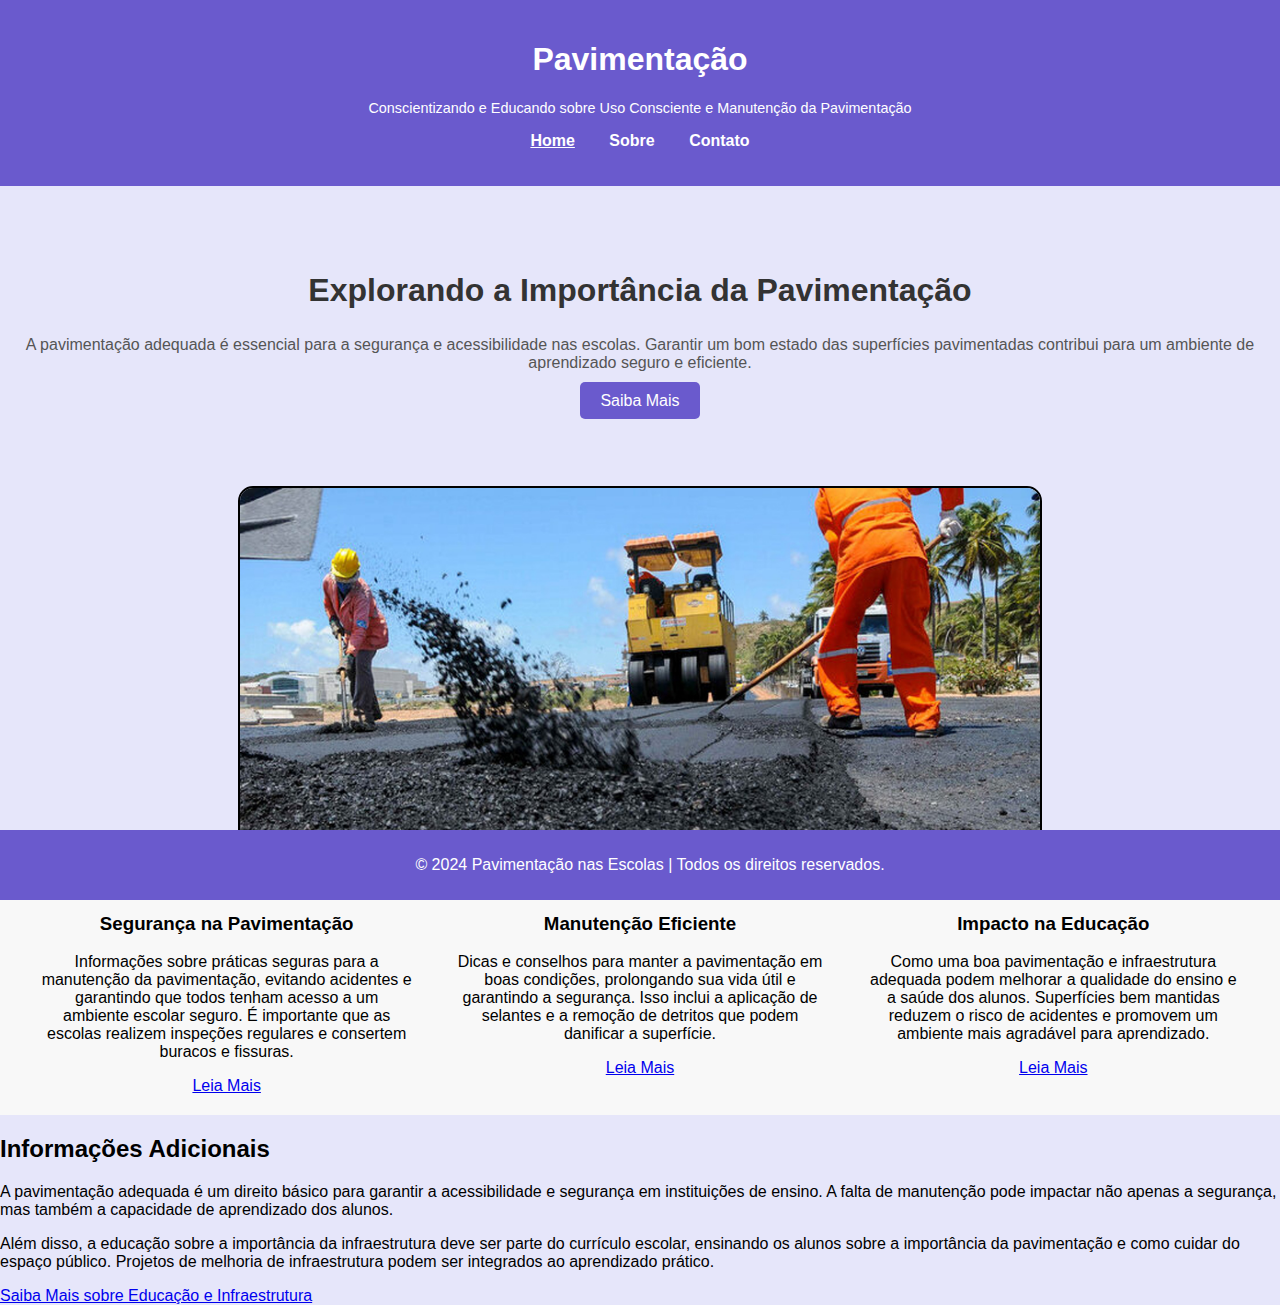
<file: index.html>
<html lang="pt-BR">
<head>
    <meta charset="UTF-8">
    <meta name="viewport" content="width=device-width, initial-scale=1.0">
    <title>Pavimentação  - Home</title>
    <link rel="stylesheet" href="style.css">
    <style type="text/css" id="operaUser Style"></style>
</head>
<body>
    <!-- Cabeçalho -->
    <header>
        <div class="logo">
            <h1>Pavimentação</h1>
            <p>Conscientizando e Educando sobre Uso Consciente e Manutenção da Pavimentação</p>
        </div>
        <nav>
            <ul>
                <li><a href="index.html" class="active">Home</a></li>
                <li><a href="sobre.html">Sobre</a></li>
                <li><a href="contato.html">Contato</a></li>
            </ul>
        </nav>
    </header>

    <!-- Conteúdo Principal -->
    <main>
        <section class="hero">
            <h2>Explorando a Importância da Pavimentação </h2>
            <p>A pavimentação adequada é essencial para a segurança e acessibilidade nas escolas. Garantir um bom estado das superfícies pavimentadas contribui para um ambiente de aprendizado seguro e eficiente.</p>
            <a href="mais.html" class="btn">Saiba Mais</a>
        </section>
<!DOCTYPE html>
        <figure style="text-align: center;">
    <img src="imagem_2024-11-11_212406167.png" alt="Descrição da imagem" style="border: 2px solid #000; border-radius: 15px; width:800px">
</figure>
</head>
</html>

        <section class="features">
            <div class="feature">
                <h3>Segurança na Pavimentação</h3>
                <p>Informações sobre práticas seguras para a manutenção da pavimentação, evitando acidentes e garantindo que todos tenham acesso a um ambiente escolar seguro. É importante que as escolas realizem inspeções regulares e consertem buracos e fissuras.</p>
                <a href="seguranca.html" class="btn">Leia Mais</a>
            </div>
            <div class="feature">
                <h3>Manutenção Eficiente</h3>
                <p>Dicas e conselhos para manter a pavimentação em boas condições, prolongando sua vida útil e garantindo a segurança. Isso inclui a aplicação de selantes e a remoção de detritos que podem danificar a superfície.</p>
                <a href="eficiente.html" class="btn">Leia Mais</a>
            </div>
            <div class="feature">
                <h3>Impacto na Educação</h3>
                <p>Como uma boa pavimentação e infraestrutura adequada podem melhorar a qualidade do ensino e a saúde dos alunos. Superfícies bem mantidas reduzem o risco de acidentes e promovem um ambiente mais agradável para aprendizado.</p>
                <a href="impacto.html" class="btn">Leia Mais</a>
            </div>
        </section>

        <section class="additional-info">
            <h2>Informações Adicionais</h2>
            <p>A pavimentação adequada é um direito básico para garantir a acessibilidade e segurança em instituições de ensino. A falta de manutenção pode impactar não apenas a segurança, mas também a capacidade de aprendizado dos alunos.</p>
            <p>Além disso, a educação sobre a importância da infraestrutura deve ser parte do currículo escolar, ensinando os alunos sobre a importância da pavimentação e como cuidar do espaço público. Projetos de melhoria de infraestrutura podem ser integrados ao aprendizado prático.</p>
            <a href="./Pages/educacao_infraestrutura.html" class="btn">Saiba Mais sobre Educação e Infraestrutura</a>
        </section>
    </main>

    <!-- Rodapé -->
    <footer>
        <p>© 2024 Pavimentação nas Escolas | Todos os direitos reservados.</p>
    </footer>
</body>
</html>
</file>
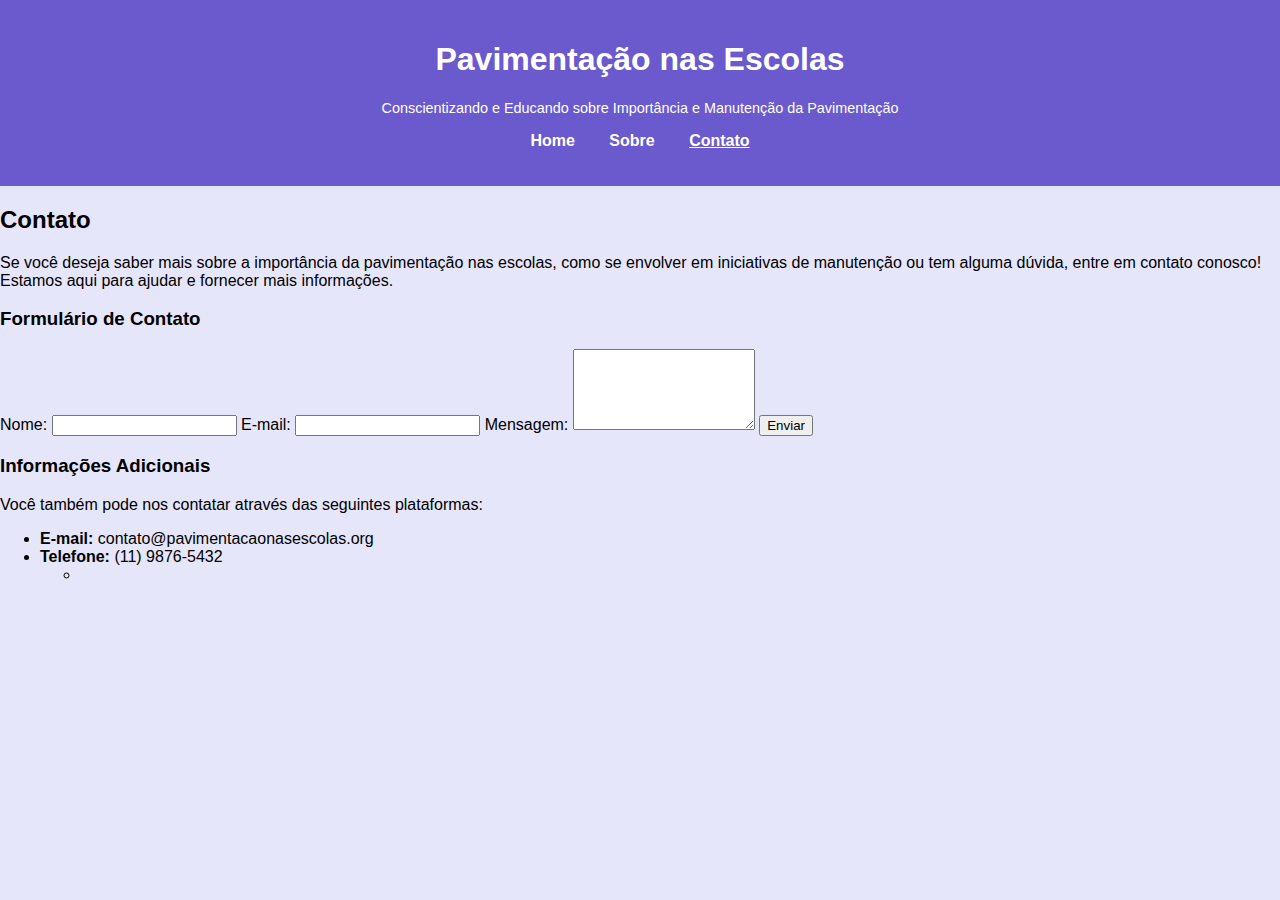
<file: contato.html>
<!DOCTYPE html>
<html lang="pt-BR">
<head>
    <meta charset="UTF-8">
    <meta name="viewport" content="width=device-width, initial-scale=1.0">
    <title>Contato - Pavimentação nas Escolas</title>
    <link rel="stylesheet" href="style.css">
</head>
<body>
    <!-- Cabeçalho -->
    <header>
        <div class="logo">
            <h1>Pavimentação nas Escolas</h1>
            <p>Conscientizando e Educando sobre Importância e Manutenção da Pavimentação</p>
        </div>
        <nav>
            <ul>
                <li><a href="index.html">Home</a></li>
                <li><a href="./Pages/sobre.html">Sobre</a></li>
                <li><a href="./Pages/contato.html" class="active">Contato</a></li>

            </ul>
        </nav>
    </header>

    <!-- Conteúdo Principal -->
    <main>
        <section class="info">
            <h2>Contato</h2>
            <p>Se você deseja saber mais sobre a importância da pavimentação nas escolas, como se envolver em iniciativas de manutenção ou tem alguma dúvida, entre em contato conosco! Estamos aqui para ajudar e fornecer mais informações.</p>

            <h3>Formulário de Contato</h3>
            <form action="enviar_contato.php" method="post">
                <label for="nome">Nome:</label>
                <input type="text" id="nome" name="nome" required>

                <label for="email">E-mail:</label>
                <input type="email" id="email" name="email" required>

                <label for="mensagem">Mensagem:</label>
                <textarea id="mensagem" name="mensagem" rows="5" required></textarea>

                <button type="submit">Enviar</button>
            </form>

            <h3>Informações Adicionais</h3>
            <p>Você também pode nos contatar através das seguintes plataformas:</p>
            <ul>
                <li><strong>E-mail:</strong> contato@pavimentacaonasescolas.org</li>
                <li><strong>Telefone:</strong> (11) 9876-5432</li>
                    <ul>
                        <li><a href="https ⬤
</file>
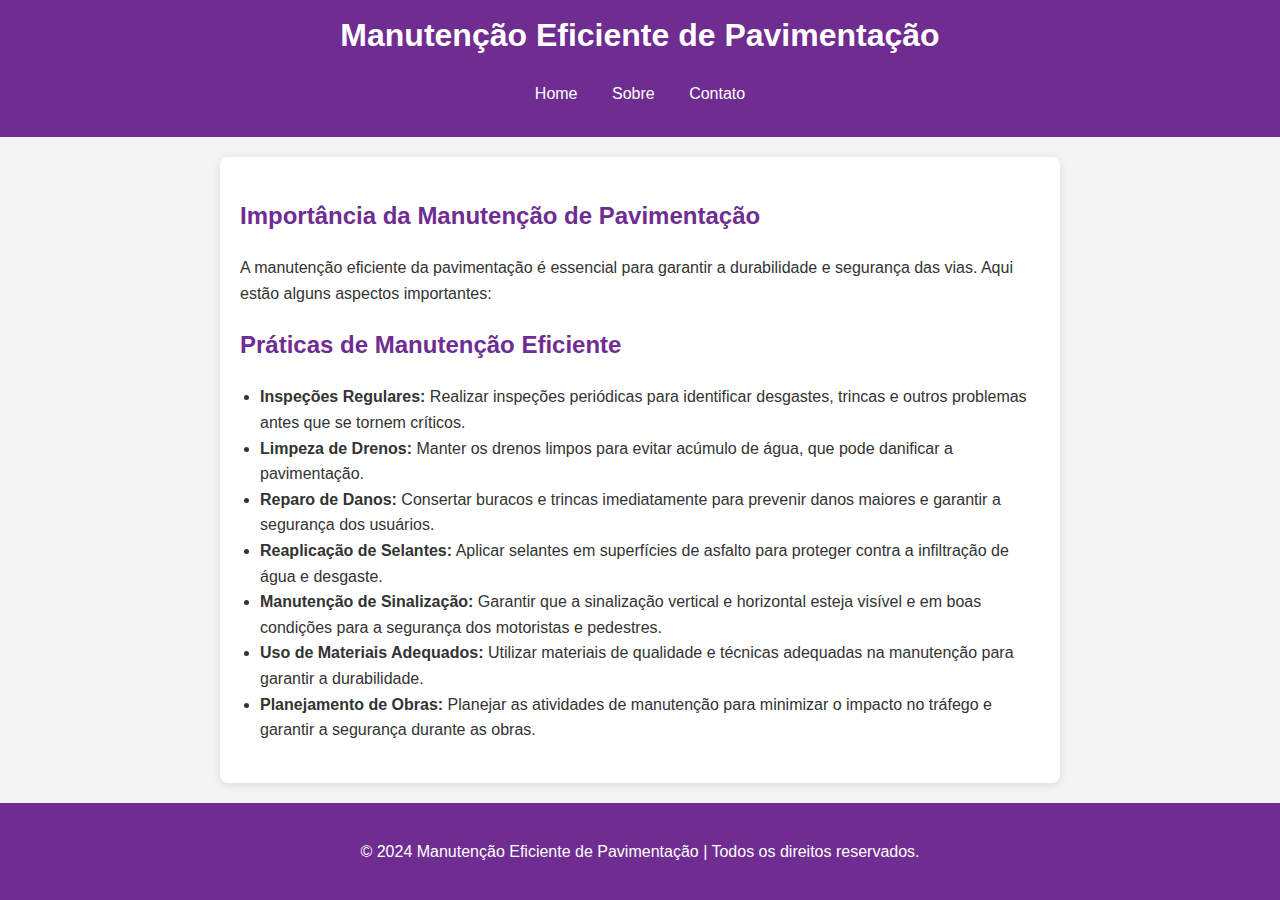
<file: eficiente.html>
<!DOCTYPE html>
<html lang="pt-BR">
<head>
    <meta charset="UTF-8">
    <meta name="viewport" content="width=device-width, initial-scale=1.0">
    <title>Manutenção Eficiente de Pavimentação</title>
    <style>
        body {
            font-family: Arial, sans-serif;
            line-height: 1.6;
            margin: 0;
            padding: 0;
            background-color: #f4f4f4;
            color: #333;
        }

        header {
            background: #6f2c91; /* Roxo Escuro */
            color: #fff;
            padding: 10px 0;
            text-align: center;
        }

        h1 {
            margin: 0;
        }

        nav {
            margin: 20px 0;
        }

        nav ul {
            list-style: none;
            padding: 0;
        }

        nav ul li {
            display: inline;
            margin: 0 15px;
        }

        nav ul li a {
            color: #fff;
            text-decoration: none;
        }

        main {
            max-width: 800px;
            margin: 20px auto;
            padding: 20px;
            background: #fff;
            border-radius: 8px;
            box-shadow: 0 2px 10px rgba(0, 0, 0, 0.1);
        }

        h2 {
            color: #6f2c91; /* Roxo Escuro */
        }

        ul {
            margin: 20px 0;
            padding-left: 20px;
        }

        footer {
            text-align: center;
            padding: 20px 0;
            background: #6f2c91; /* Roxo Escuro */
            color: #fff;
            position: relative;
            bottom: 0;
            width: 100%;
        }
    </style>
</head>
<body>
    <!-- Cabeçalho -->
    <header>
        <h1>Manutenção Eficiente de Pavimentação</h1>
        <nav>
            <ul>
                <li><a href="index.html">Home</a></li>
                <li><a href="sobre.html">Sobre</a></li>
                <li><a href="contato.html">Contato</a></li>
            </ul>
        </nav>
    </header>

    <!-- Conteúdo Principal -->
    <main>
        <h2>Importância da Manutenção de Pavimentação</h2>
        <p>A manutenção eficiente da pavimentação é essencial para garantir a durabilidade e segurança das vias. Aqui estão alguns aspectos importantes:</p>

        <h2>Práticas de Manutenção Eficiente</h2>
        <ul>
            <li><strong>Inspeções Regulares:</strong> Realizar inspeções periódicas para identificar desgastes, trincas e outros problemas antes que se tornem críticos.</li>
            <li><strong>Limpeza de Drenos:</strong> Manter os drenos limpos para evitar acúmulo de água, que pode danificar a pavimentação.</li>
            <li><strong>Reparo de Danos:</strong> Consertar buracos e trincas imediatamente para prevenir danos maiores e garantir a segurança dos usuários.</li>
            <li><strong>Reaplicação de Selantes:</strong> Aplicar selantes em superfícies de asfalto para proteger contra a infiltração de água e desgaste.</li>
            <li><strong>Manutenção de Sinalização:</strong> Garantir que a sinalização vertical e horizontal esteja visível e em boas condições para a segurança dos motoristas e pedestres.</li>
            <li><strong>Uso de Materiais Adequados:</strong> Utilizar materiais de qualidade e técnicas adequadas na manutenção para garantir a durabilidade.</li>
            <li><strong>Planejamento de Obras:</strong> Planejar as atividades de manutenção para minimizar o impacto no tráfego e garantir a segurança durante as obras.</li>
        </ul>
    </main>

    <!-- Rodapé -->
    <footer>
        <p>© 2024 Manutenção Eficiente de Pavimentação | Todos os direitos reservados.</p>
    </footer>
</body>
</html>
</file>
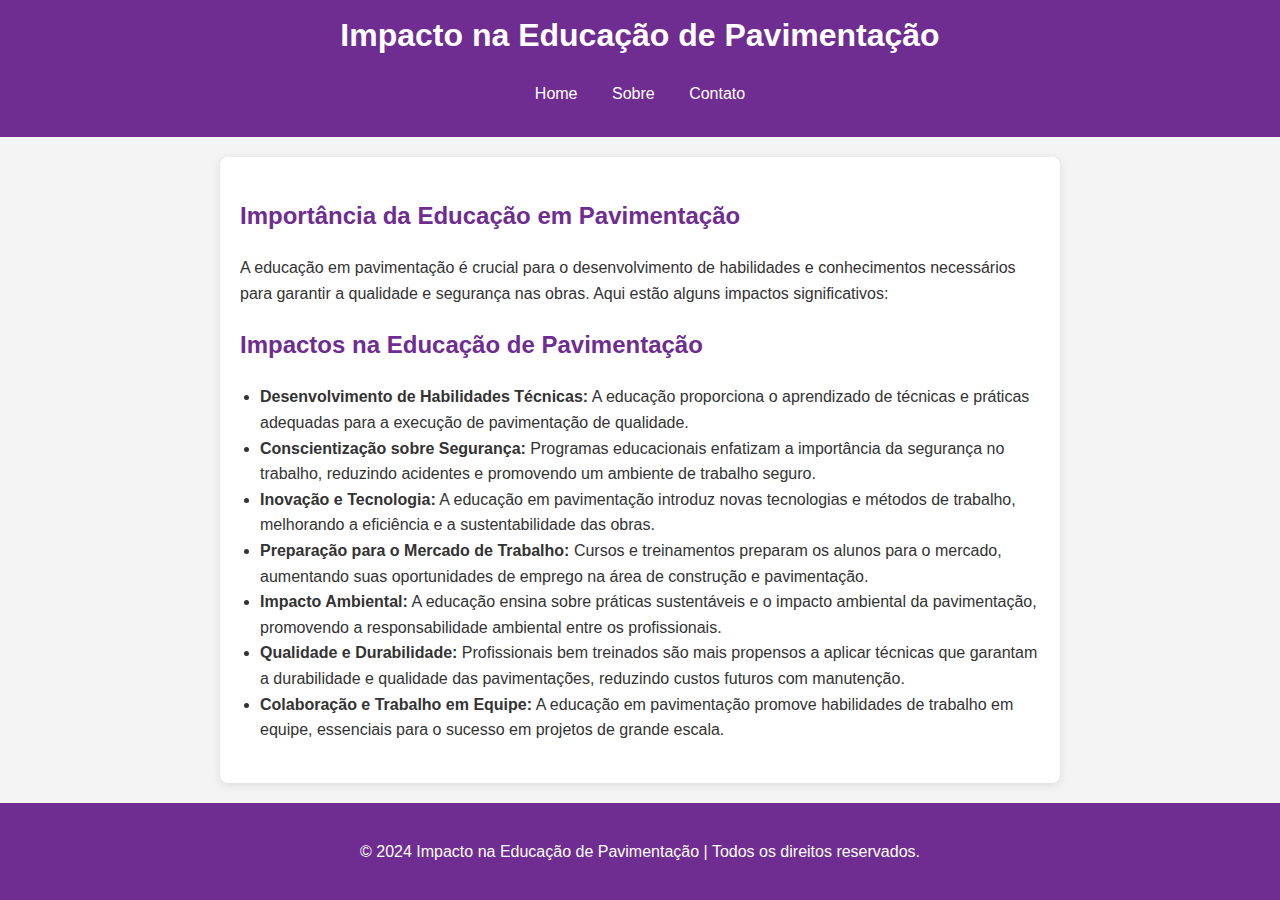
<file: impacto.html>
<!DOCTYPE html>
<html lang="pt-BR">
<head>
    <meta charset="UTF-8">
    <meta name="viewport" content="width=device-width, initial-scale=1.0">
    <title>Impacto na Educação de Pavimentação</title>
    <style>
        body {
            font-family: Arial, sans-serif;
            line-height: 1.6;
            margin: 0;
            padding: 0;
            background-color: #f4f4f4;
            color: #333;
        }

        header {
            background: #6f2c91; /* Roxo Escuro */
            color: #fff;
            padding: 10px 0;
            text-align: center;
        }

        h1 {
            margin: 0;
        }

        nav {
            margin: 20px 0;
        }

        nav ul {
            list-style: none;
            padding: 0;
        }

        nav ul li {
            display: inline;
            margin: 0 15px;
        }

        nav ul li a {
            color: #fff;
            text-decoration: none;
        }

        main {
            max-width: 800px;
            margin: 20px auto;
            padding: 20px;
            background: #fff;
            border-radius: 8px;
            box-shadow: 0 2px 10px rgba(0, 0, 0, 0.1);
        }

        h2 {
            color: #6f2c91; /* Roxo Escuro */
        }

        ul {
            margin: 20px 0;
            padding-left: 20px;
        }

        footer {
            text-align: center;
            padding: 20px 0;
            background: #6f2c91; /* Roxo Escuro */
            color: #fff;
            position: relative;
            bottom: 0;
            width: 100%;
        }
    </style>
</head>
<body>
    <!-- Cabeçalho -->
    <header>
        <h1>Impacto na Educação de Pavimentação</h1>
        <nav>
            <ul>
                <li><a href="index.html">Home</a></li>
                <li><a href="sobre.html">Sobre</a></li>
                <li><a href="contato.html">Contato</a></li>
            </ul>
        </nav>
    </header>

    <!-- Conteúdo Principal -->
    <main>
        <h2>Importância da Educação em Pavimentação</h2>
        <p>A educação em pavimentação é crucial para o desenvolvimento de habilidades e conhecimentos necessários para garantir a qualidade e segurança nas obras. Aqui estão alguns impactos significativos:</p>

        <h2>Impactos na Educação de Pavimentação</h2>
        <ul>
            <li><strong>Desenvolvimento de Habilidades Técnicas:</strong> A educação proporciona o aprendizado de técnicas e práticas adequadas para a execução de pavimentação de qualidade.</li>
            <li><strong>Conscientização sobre Segurança:</strong> Programas educacionais enfatizam a importância da segurança no trabalho, reduzindo acidentes e promovendo um ambiente de trabalho seguro.</li>
            <li><strong>Inovação e Tecnologia:</strong> A educação em pavimentação introduz novas tecnologias e métodos de trabalho, melhorando a eficiência e a sustentabilidade das obras.</li>
            <li><strong>Preparação para o Mercado de Trabalho:</strong> Cursos e treinamentos preparam os alunos para o mercado, aumentando suas oportunidades de emprego na área de construção e pavimentação.</li>
            <li><strong>Impacto Ambiental:</strong> A educação ensina sobre práticas sustentáveis e o impacto ambiental da pavimentação, promovendo a responsabilidade ambiental entre os profissionais.</li>
            <li><strong>Qualidade e Durabilidade:</strong> Profissionais bem treinados são mais propensos a aplicar técnicas que garantam a durabilidade e qualidade das pavimentações, reduzindo custos futuros com manutenção.</li>
            <li><strong>Colaboração e Trabalho em Equipe:</strong> A educação em pavimentação promove habilidades de trabalho em equipe, essenciais para o sucesso em projetos de grande escala.</li>
        </ul>
    </main>

    <!-- Rodapé -->
    <footer>
        <p>© 2024 Impacto na Educação de Pavimentação | Todos os direitos reservados.</p>
    </footer>
</body>
</html>
</file>
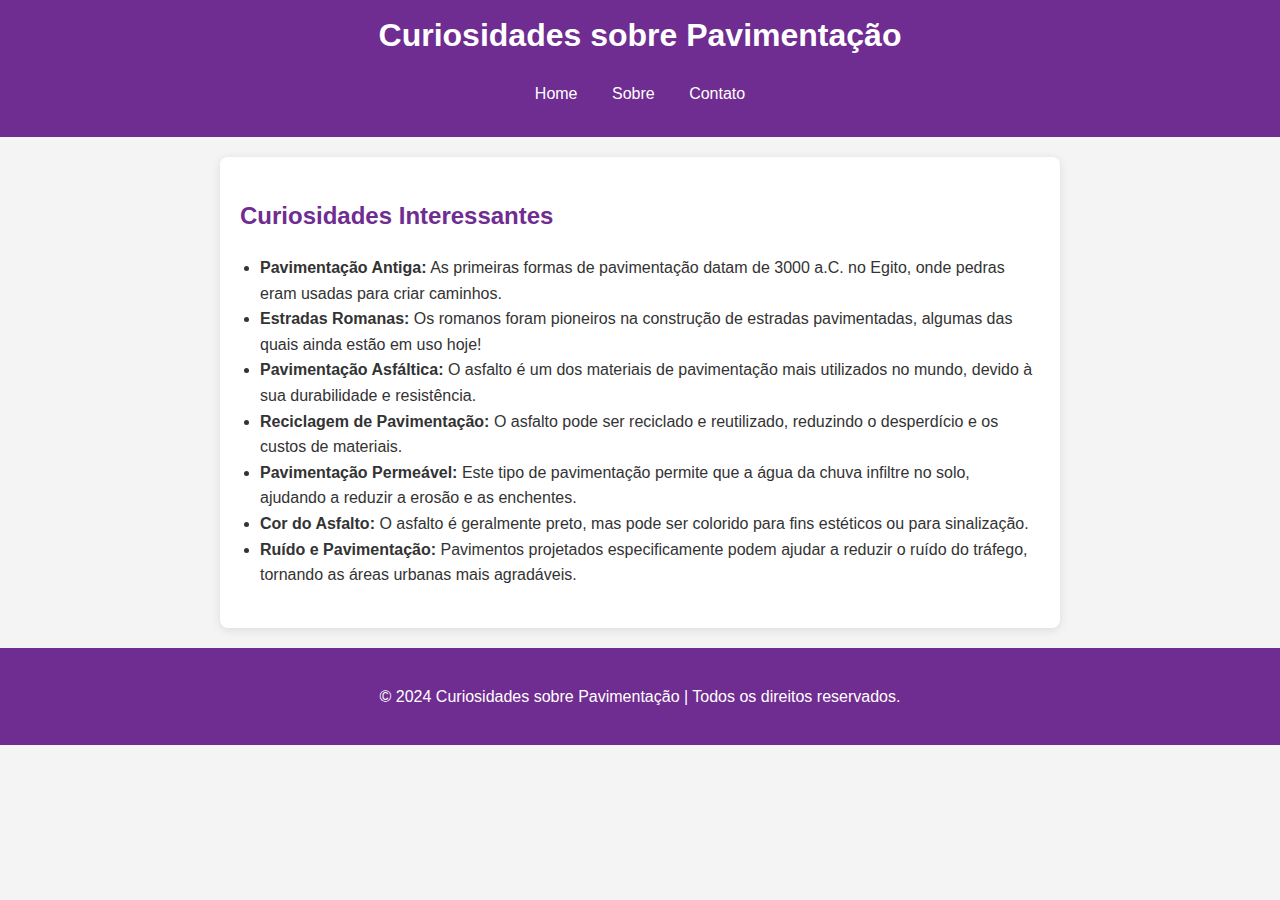
<file: mais.html>
<!DOCTYPE html>
<html lang="pt-BR">
<head>
    <meta charset="UTF-8">
    <meta name="viewport" content="width=device-width, initial-scale=1.0">
    <title>Curiosidades sobre Pavimentação</title>
    <style>
        body {
            font-family: Arial, sans-serif;
            line-height: 1.6;
            margin: 0;
            padding: 0;
            background-color: #f4f4f4;
            color: #333;
        }

        header {
            background: #6f2c91; /* Roxo Escuro */
            color: #fff;
            padding: 10px 0;
            text-align: center;
        }

        h1 {
            margin: 0;
        }

        nav {
            margin: 20px 0;
        }

        nav ul {
            list-style: none;
            padding: 0;
        }

        nav ul li {
            display: inline;
            margin: 0 15px;
        }

        nav ul li a {
            color: #fff;
            text-decoration: none;
        }

        main {
            max-width: 800px;
            margin: 20px auto;
            padding: 20px;
            background: #fff;
            border-radius: 8px;
            box-shadow: 0 2px 10px rgba(0, 0, 0, 0.1);
        }

        h2 {
            color: #6f2c91; /* Roxo Escuro */
        }

        ul {
            margin: 20px 0;
            padding-left: 20px;
        }

        footer {
            text-align: center;
            padding: 20px 0;
            background: #6f2c91; /* Roxo Escuro */
            color: #fff;
            position: relative;
            bottom: 0;
            width: 100%;
        }
    </style>
</head>
<body>
    <!-- Cabeçalho -->
    <header>
        <h1>Curiosidades sobre Pavimentação</h1>
        <nav>
            <ul>
                <li><a href="index.html">Home</a></li>
                <li><a href="sobre.html">Sobre</a></li>
                <li><a href="contato.html">Contato</a></li>
            </ul>
        </nav>
    </header>

    <!-- Conteúdo Principal -->
    <main>
        <h2>Curiosidades Interessantes</h2>
        <ul>
            <li><strong>Pavimentação Antiga:</strong> As primeiras formas de pavimentação datam de 3000 a.C. no Egito, onde pedras eram usadas para criar caminhos.</li>
            <li><strong>Estradas Romanas:</strong> Os romanos foram pioneiros na construção de estradas pavimentadas, algumas das quais ainda estão em uso hoje!</li>
            <li><strong>Pavimentação Asfáltica:</strong> O asfalto é um dos materiais de pavimentação mais utilizados no mundo, devido à sua durabilidade e resistência.</li>
            <li><strong>Reciclagem de Pavimentação:</strong> O asfalto pode ser reciclado e reutilizado, reduzindo o desperdício e os custos de materiais.</li>
            <li><strong>Pavimentação Permeável:</strong> Este tipo de pavimentação permite que a água da chuva infiltre no solo, ajudando a reduzir a erosão e as enchentes.</li>
            <li><strong>Cor do Asfalto:</strong> O asfalto é geralmente preto, mas pode ser colorido para fins estéticos ou para sinalização.</li>
            <li><strong>Ruído e Pavimentação:</strong> Pavimentos projetados especificamente podem ajudar a reduzir o ruído do tráfego, tornando as áreas urbanas mais agradáveis.</li>
        </ul>
    </main>

    <!-- Rodapé -->
    <footer>
        <p>© 2024 Curiosidades sobre Pavimentação | Todos os direitos reservados.</p>
    </footer>
</body>
</html>
</file>
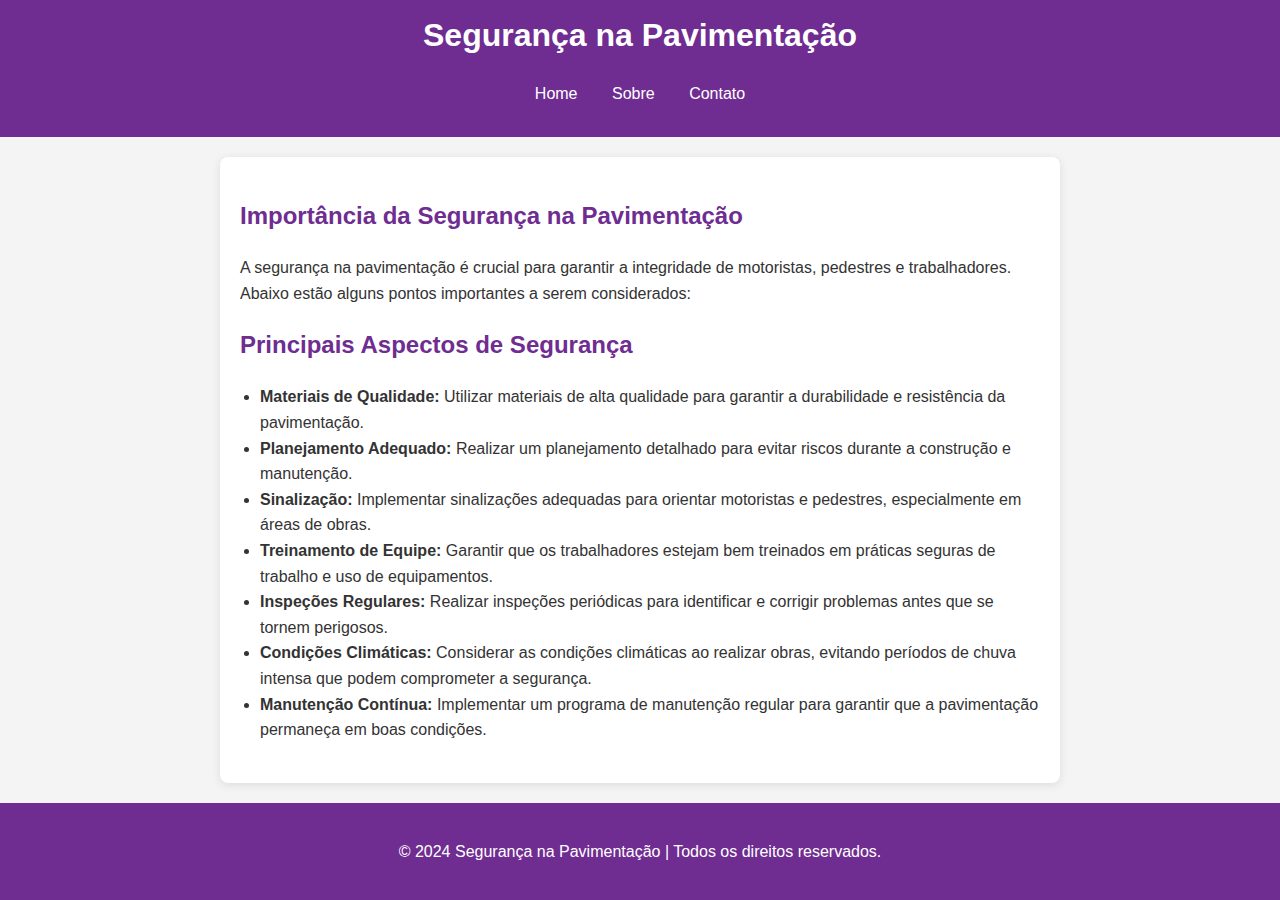
<file: seguranca.html>
<!DOCTYPE html>
<html lang="pt-BR">
<head>
    <meta charset="UTF-8">
    <meta name="viewport" content="width=device-width, initial-scale=1.0">
    <title>Segurança na Pavimentação</title>
    <style>
        body {
            font-family: Arial, sans-serif;
            line-height: 1.6;
            margin: 0;
            padding: 0;
            background-color: #f4f4f4;
            color: #333;
        }

        header {
            background: #6f2c91; /* Roxo Escuro */
            color: #fff;
            padding: 10px 0;
            text-align: center;
        }

        h1 {
            margin: 0;
        }

        nav {
            margin: 20px 0;
        }

        nav ul {
            list-style: none;
            padding: 0;
        }

        nav ul li {
            display: inline;
            margin: 0 15px;
        }

        nav ul li a {
            color: #fff;
            text-decoration: none;
        }

        main {
            max-width: 800px;
            margin: 20px auto;
            padding: 20px;
            background: #fff;
            border-radius: 8px;
            box-shadow: 0 2px 10px rgba(0, 0, 0, 0.1);
        }

        h2 {
            color: #6f2c91; /* Roxo Escuro */
        }

        ul {
            margin: 20px 0;
            padding-left: 20px;
        }

        footer {
            text-align: center;
            padding: 20px 0;
            background: #6f2c91; /* Roxo Escuro */
            color: #fff;
            position: relative;
            bottom: 0;
            width: 100%;
        }
    </style>
</head>
<body>
    <!-- Cabeçalho -->
    <header>
        <h1>Segurança na Pavimentação</h1>
        <nav>
            <ul>
                <li><a href="index.html">Home</a></li>
                <li><a href="sobre.html">Sobre</a></li>
                <li><a href="contato.html">Contato</a></li>
            </ul>
        </nav>
    </header>

    <!-- Conteúdo Principal -->
    <main>
        <h2>Importância da Segurança na Pavimentação</h2>
        <p>A segurança na pavimentação é crucial para garantir a integridade de motoristas, pedestres e trabalhadores. Abaixo estão alguns pontos importantes a serem considerados:</p>

        <h2>Principais Aspectos de Segurança</h2>
        <ul>
            <li><strong>Materiais de Qualidade:</strong> Utilizar materiais de alta qualidade para garantir a durabilidade e resistência da pavimentação.</li>
            <li><strong>Planejamento Adequado:</strong> Realizar um planejamento detalhado para evitar riscos durante a construção e manutenção.</li>
            <li><strong>Sinalização:</strong> Implementar sinalizações adequadas para orientar motoristas e pedestres, especialmente em áreas de obras.</li>
            <li><strong>Treinamento de Equipe:</strong> Garantir que os trabalhadores estejam bem treinados em práticas seguras de trabalho e uso de equipamentos.</li>
            <li><strong>Inspeções Regulares:</strong> Realizar inspeções periódicas para identificar e corrigir problemas antes que se tornem perigosos.</li>
            <li><strong>Condições Climáticas:</strong> Considerar as condições climáticas ao realizar obras, evitando períodos de chuva intensa que podem comprometer a segurança.</li>
            <li><strong>Manutenção Contínua:</strong> Implementar um programa de manutenção regular para garantir que a pavimentação permaneça em boas condições.</li>
        </ul>
    </main>

    <!-- Rodapé -->
    <footer>
        <p>© 2024 Segurança na Pavimentação | Todos os direitos reservados.</p>
    </footer>
</body>
</html>
</file>
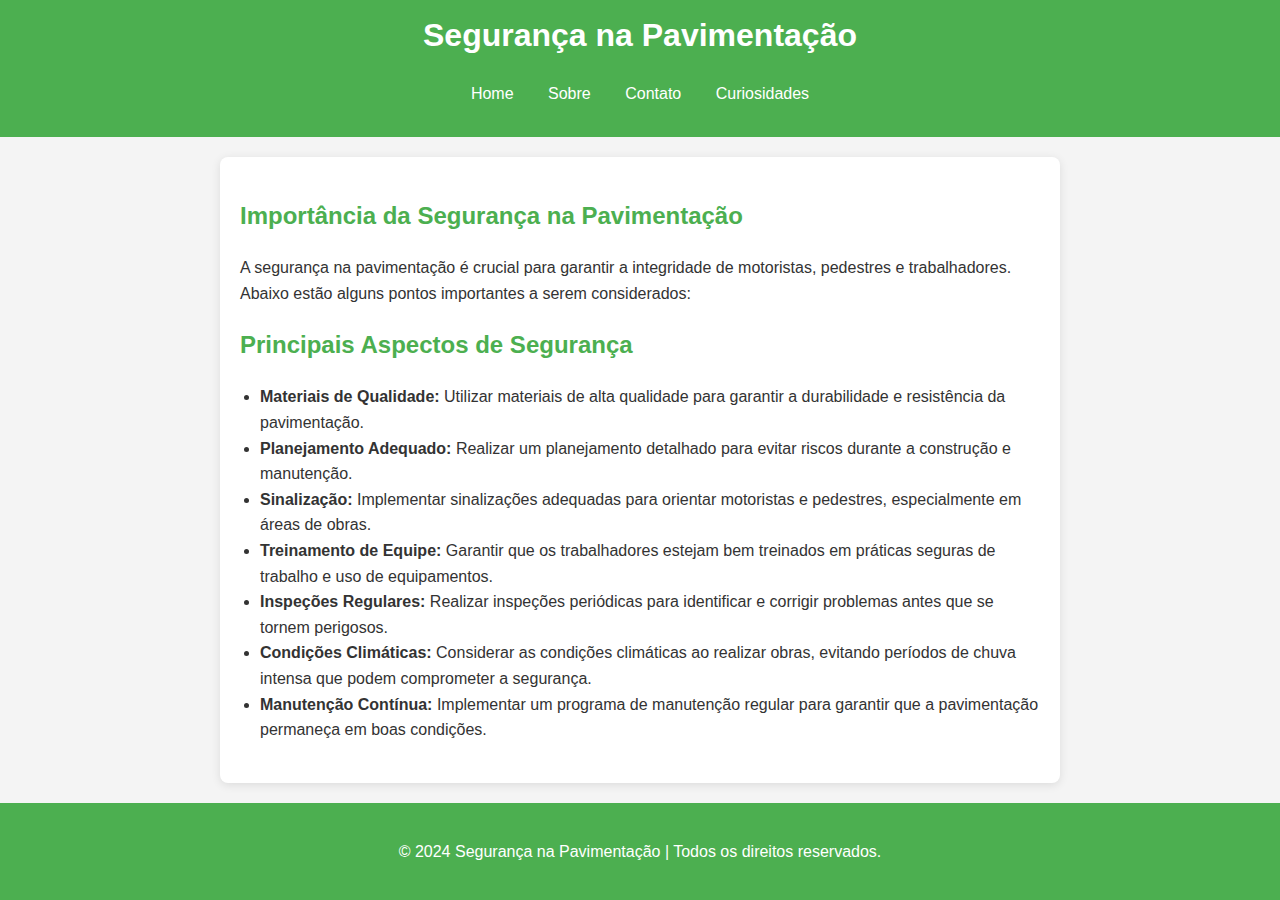
<file: segurança.html>
<!DOCTYPE html>
<html lang="pt-BR">
<head>
    <meta charset="UTF-8">
    <meta name="viewport" content="width=device-width, initial-scale=1.0">
    <title>Segurança na Pavimentação</title>
    <style>
        body {
            font-family: Arial, sans-serif;
            line-height: 1.6;
            margin: 0;
            padding: 0;
            background-color: #f4f4f4;
            color: #333;
        }

        header {
            background: #4CAF50; /* Verde */
            color: #fff;
            padding: 10px 0;
            text-align: center;
        }

        h1 {
            margin: 0;
        }

        nav {
            margin: 20px 0;
        }

        nav ul {
            list-style: none;
            padding: 0;
        }

        nav ul li {
            display: inline;
            margin: 0 15px;
        }

        nav ul li a {
            color: #fff;
            text-decoration: none;
        }

        main {
            max-width: 800px;
            margin: 20px auto;
            padding: 20px;
            background: #fff;
            border-radius: 8px;
            box-shadow: 0 2px 10px rgba(0, 0, 0, 0.1);
        }

        h2 {
            color: #4CAF50; /* Verde */
        }

        ul {
            margin: 20px 0;
            padding-left: 20px;
        }

        footer {
            text-align: center;
            padding: 20px 0;
            background: #4CAF50; /* Verde */
            color: #fff;
            position: relative;
            bottom: 0;
            width: 100%;
        }
    </style>
</head>
<body>
    <!-- Cabeçalho -->
    <header>
        <h1>Segurança na Pavimentação</h1>
        <nav>
            <ul>
                <li><a href="index.html">Home</a></li>
                <li><a href="sobre.html">Sobre</a></li>
                <li><a href="contato.html">Contato</a></li>
                <li><a href="curiosidades.html">Curiosidades</a></li>
            </ul>
        </nav>
    </header>

    <!-- Conteúdo Principal -->
    <main>
        <h2>Importância da Segurança na Pavimentação</h2>
        <p>A segurança na pavimentação é crucial para garantir a integridade de motoristas, pedestres e trabalhadores. Abaixo estão alguns pontos importantes a serem considerados:</p>

        <h2>Principais Aspectos de Segurança</h2>
        <ul>
            <li><strong>Materiais de Qualidade:</strong> Utilizar materiais de alta qualidade para garantir a durabilidade e resistência da pavimentação.</li>
            <li><strong>Planejamento Adequado:</strong> Realizar um planejamento detalhado para evitar riscos durante a construção e manutenção.</li>
            <li><strong>Sinalização:</strong> Implementar sinalizações adequadas para orientar motoristas e pedestres, especialmente em áreas de obras.</li>
            <li><strong>Treinamento de Equipe:</strong> Garantir que os trabalhadores estejam bem treinados em práticas seguras de trabalho e uso de equipamentos.</li>
            <li><strong>Inspeções Regulares:</strong> Realizar inspeções periódicas para identificar e corrigir problemas antes que se tornem perigosos.</li>
            <li><strong>Condições Climáticas:</strong> Considerar as condições climáticas ao realizar obras, evitando períodos de chuva intensa que podem comprometer a segurança.</li>
            <li><strong>Manutenção Contínua:</strong> Implementar um programa de manutenção regular para garantir que a pavimentação permaneça em boas condições.</li>
        </ul>
    </main>

    <!-- Rodapé -->
    <footer>
        <p>© 2024 Segurança na Pavimentação | Todos os direitos reservados.</p>
    </footer>
</body>
</html>
</file>
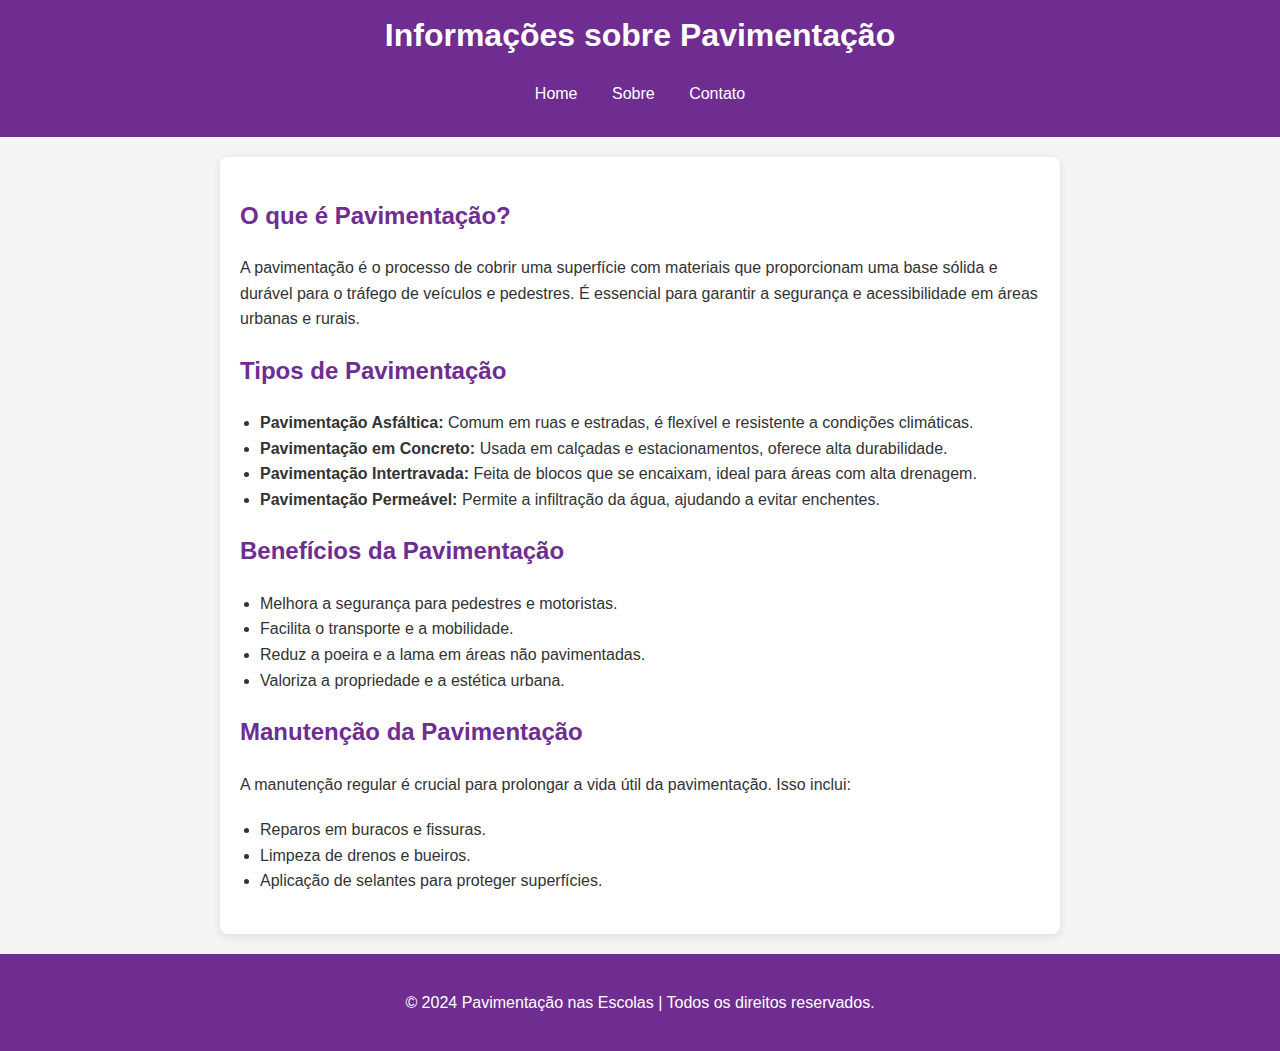
<file: sobre.html>
<!DOCTYPE html>
<html lang="pt-BR">
<head>
    <meta charset="UTF-8">
    <meta name="viewport" content="width=device-width, initial-scale=1.0">
    <title>Informações sobre Pavimentação</title>
    <style>
        body {
            font-family: Arial, sans-serif;
            line-height: 1.6;
            margin: 0;
            padding: 0;
            background-color: #f4f4f4;
            color: #333;
        }

        header {
            background: #6f2c91; /* Roxo Escuro */
            color: #fff;
            padding: 10px 0;
            text-align: center;
        }

        h1 {
            margin: 0;
        }

        nav {
            margin: 20px 0;
        }

        nav ul {
            list-style: none;
            padding: 0;
        }

        nav ul li {
            display: inline;
            margin: 0 15px;
        }

        nav ul li a {
            color: #fff;
            text-decoration: none;
        }

        main {
            max-width: 800px;
            margin: 20px auto;
            padding: 20px;
            background: #fff;
            border-radius: 8px;
            box-shadow: 0 2px 10px rgba(0, 0, 0, 0.1);
        }

        h2 {
            color: #6f2c91; /* Roxo Escuro */
        }

        ul {
            margin: 20px 0;
            padding-left: 20px;
        }

        footer {
            text-align: center;
            padding: 20px 0;
            background: #6f2c91; /* Roxo Escuro */
            color: #fff;
            position: relative;
            bottom: 0;
            width: 100%;
        }
    </style>
</head>
<body>
    <!-- Cabeçalho -->
    <header>
        <h1>Informações sobre Pavimentação</h1>
        <nav>
            <ul>
                <li><a href="index.html">Home</a></li>
                <li><a href="sobre.html">Sobre</a></li>
                <li><a href="contato.html">Contato</a></li>
                
            </ul>
        </nav>
    </header>

    <!-- Conteúdo Principal -->
    <main>
        <h2>O que é Pavimentação?</h2>
        <p>A pavimentação é o processo de cobrir uma superfície com materiais que proporcionam uma base sólida e durável para o tráfego de veículos e pedestres. É essencial para garantir a segurança e acessibilidade em áreas urbanas e rurais.</p>

        <h2>Tipos de Pavimentação</h2>
        <ul>
            <li><strong>Pavimentação Asfáltica:</strong> Comum em ruas e estradas, é flexível e resistente a condições climáticas.</li>
            <li><strong>Pavimentação em Concreto:</strong> Usada em calçadas e estacionamentos, oferece alta durabilidade.</li>
            <li><strong>Pavimentação Intertravada:</strong> Feita de blocos que se encaixam, ideal para áreas com alta drenagem.</li>
            <li><strong>Pavimentação Permeável:</strong> Permite a infiltração da água, ajudando a evitar enchentes.</li>
        </ul>

        <h2>Benefícios da Pavimentação</h2>
        <ul>
            <li>Melhora a segurança para pedestres e motoristas.</li>
            <li>Facilita o transporte e a mobilidade.</li>
            <li>Reduz a poeira e a lama em áreas não pavimentadas.</li>
            <li>Valoriza a propriedade e a estética urbana.</li>
        </ul>

        <h2>Manutenção da Pavimentação</h2>
        <p>A manutenção regular é crucial para prolongar a vida útil da pavimentação. Isso inclui:</p>
        <ul>
            <li>Reparos em buracos e fissuras.</li>
            <li>Limpeza de drenos e bueiros.</li>
            <li>Aplicação de selantes para proteger superfícies.</li>
        </ul>
    </main>

    <!-- Rodapé -->
    <footer>
        <p>© 2024 Pavimentação nas Escolas | Todos os direitos reservados.
</file>
<file: style.css>
/* Estilos Gerais */
body {
    font-family: Arial, sans-serif;
    margin: 0;
    padding: 0;
    background-color: #E6E6FA;
}

header {
    background-color: #6A5ACD; /* Cor roxa */
    padding: 20px;
    color: white;
    text-align: center;
}

header .logo p {
    font-size: 0.9em;
    margin: 5px 0 0;
}

nav ul {
    list-style: none;
    padding: 0;
}

nav ul li {
    display: inline;
    margin: 0 15px;
}

nav ul li a {
    color: white;
    text-decoration: none;
    font-weight: bold;
}

nav ul li a.active {
    text-decoration: underline;
}

.hero {
    padding: 60px 20px;
    text-align: center;
    background-color: #E6E6FA; /* Um tom claro de roxo */
}

.hero h2 {
    font-size: 2em;
    color: #333;
}

.hero p {
    color: #555;
    margin: 20px 0;
}

.hero .btn {
    padding: 10px 20px;
    background-color: #6A5ACD; /* Cor roxa */
    color: white;
    text-decoration: none;
    border-radius: 5px;
}

.features {
    display: flex;
    justify-content: space-around;
    padding: 20px;
    background-color: #f8f8f8;
}

.feature {
    max-width: 30%;
    text-align: center;
}

footer {
    background-color: #6A5ACD; /* Cor roxa */
    padding: 10px;
    color: white;
    text-align: center;
    position: fixed;
    width: 100%;
    bottom: 0;
}
</file>
